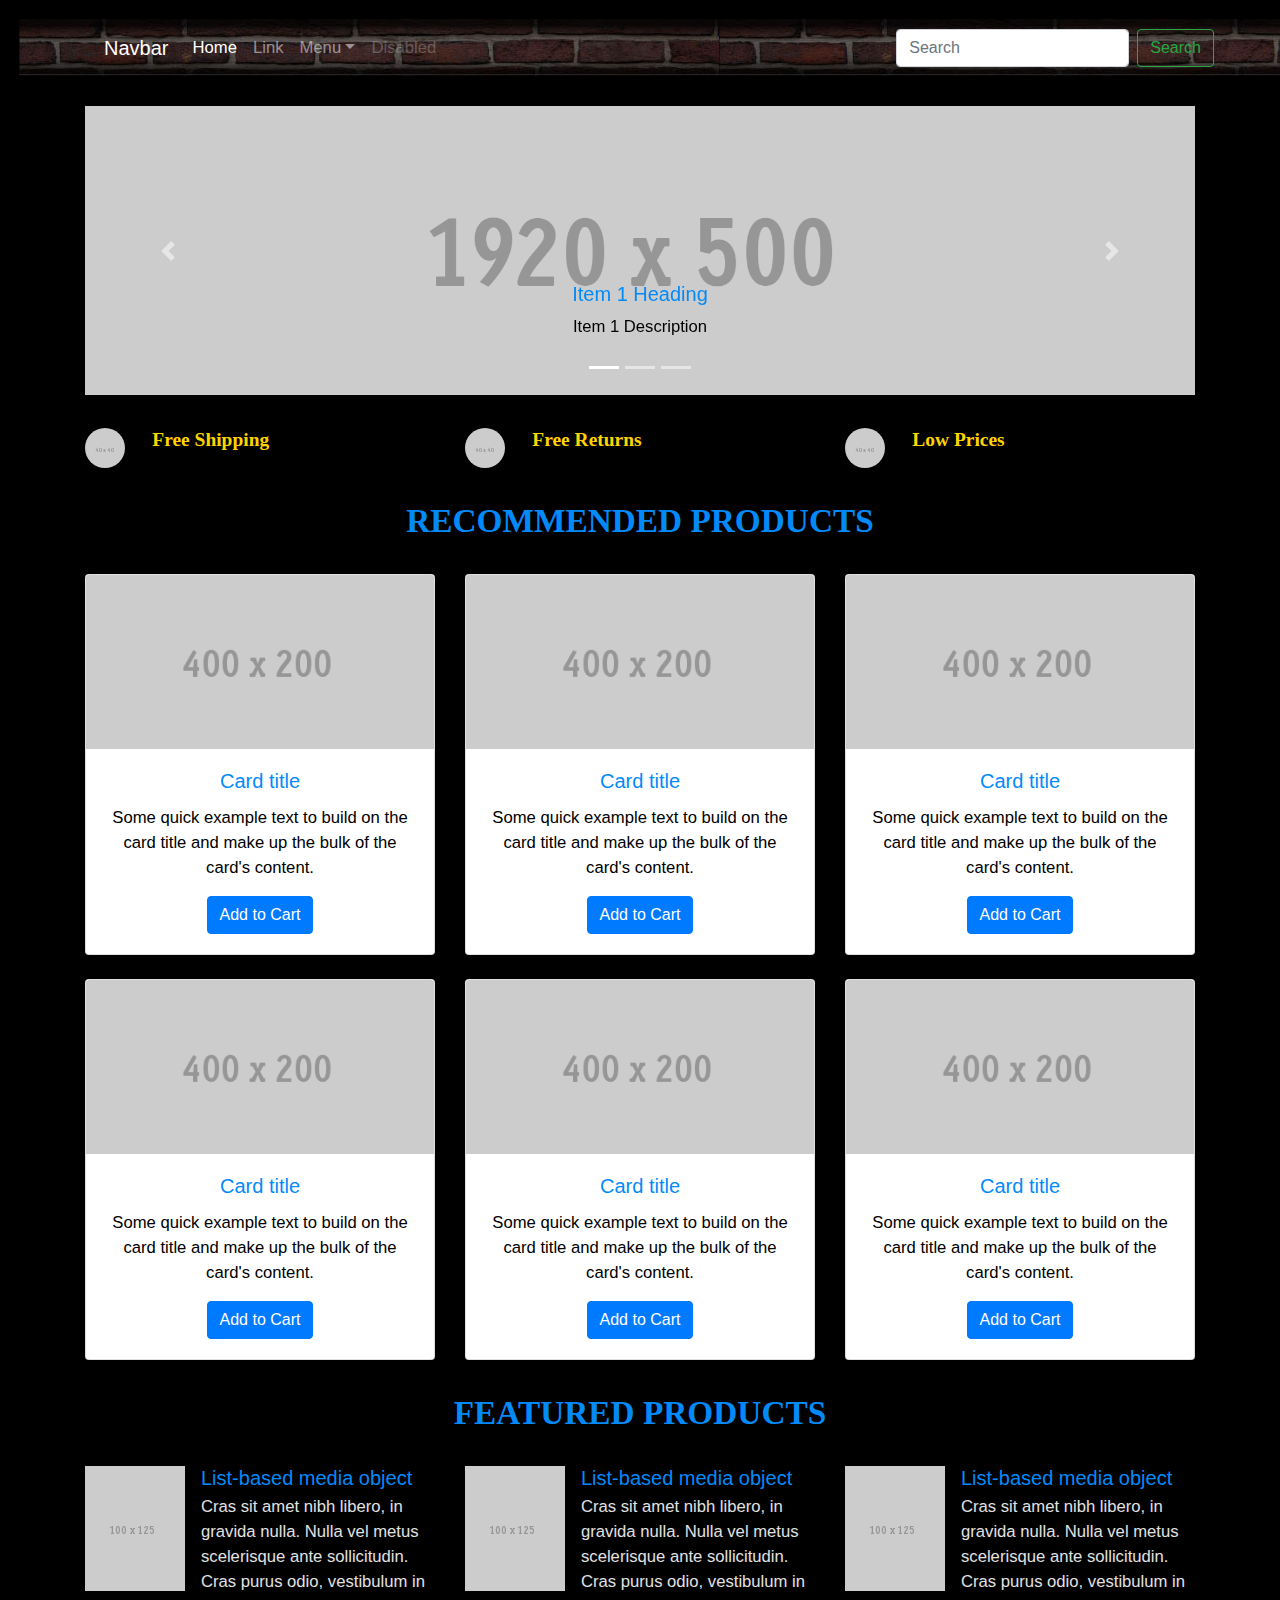
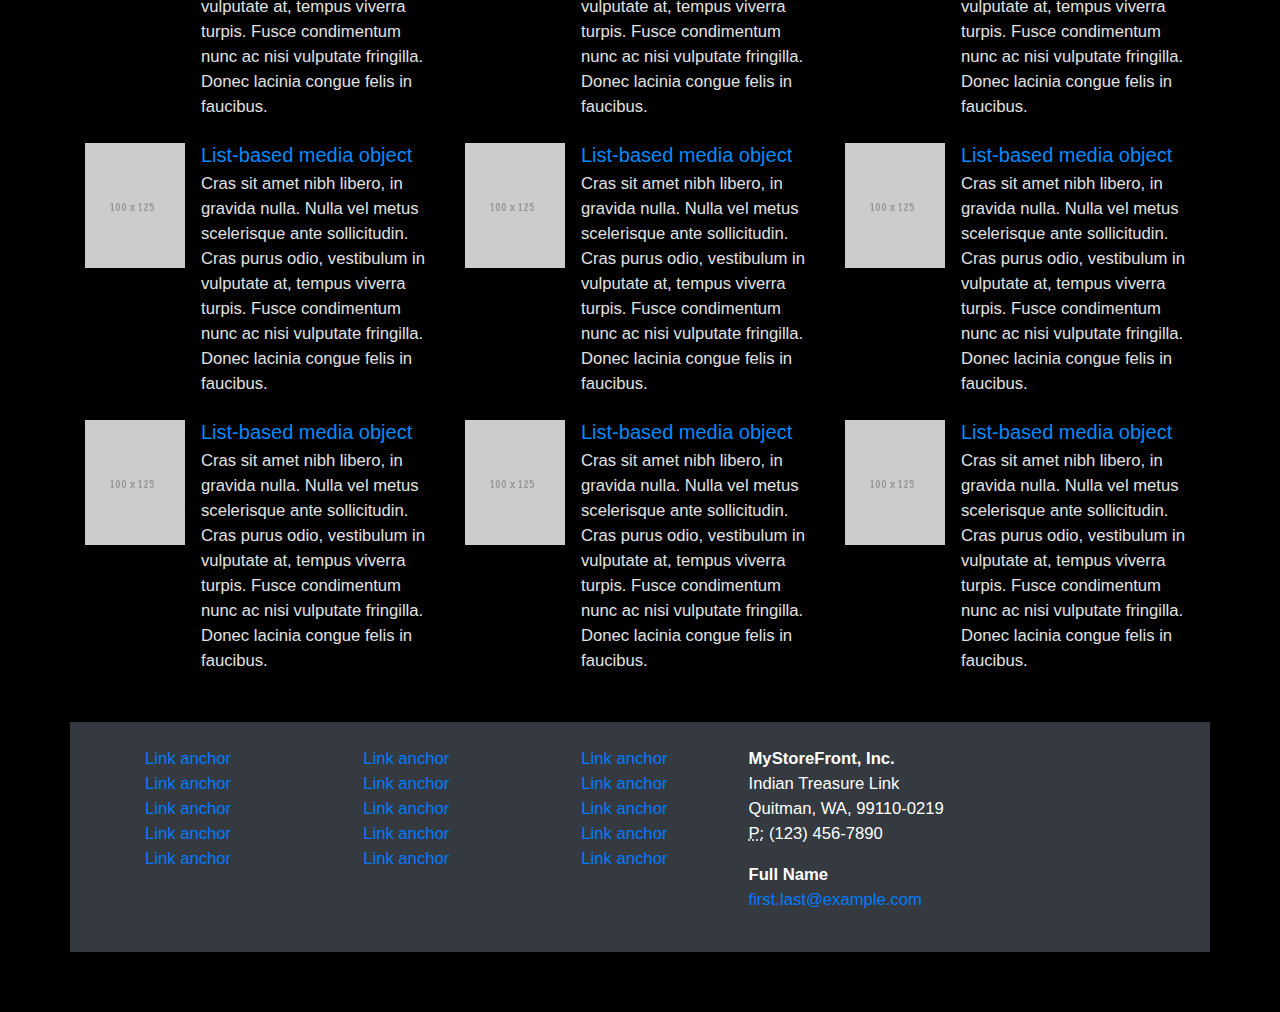
<file: electric_noodle 2/index.html>
<!DOCTYPE html>
<html lang="en">
  <head>
    <meta charset="UTF-8">
    <meta http-equiv="X-UA-Compatible" content="IE=edge">
    <meta name="viewport" content="width=device-width, initial-scale=1">
	<meta keywords="noodles,  ramen, restaurant, japanses" >
	<meta descriptions="A brand new spot for delicous food, serving ramen soup and other creations by our local chef.">
	
    <title>Electric Noodle</title>
    <!-- Bootstrap -->
    <link href="css/bootstrap-4.4.1.css" rel="stylesheet">
  </head>
  <body>
    <nav class="navbar navbar-expand-lg navbar-dark bg-dark">
      <div class="container">
        <a class="navbar-brand" href="#">Navbar</a>
        <button class="navbar-toggler" type="button" data-toggle="collapse" data-target="#navbarSupportedContent" aria-controls="navbarSupportedContent" aria-expanded="false" aria-label="Toggle navigation">
        <span class="navbar-toggler-icon"></span>
        </button>
        <div class="collapse navbar-collapse" id="navbarSupportedContent">
          <ul class="navbar-nav mr-auto">
            <li class="nav-item active">
              <a class="nav-link" href="index.html">Home <span class="sr-only">(current)</span></a>
            </li>
            <li class="nav-item">
              <a class="nav-link" href="#">Link</a>
            </li>
            <li class="nav-item dropdown">
              <a class="nav-link dropdown-toggle" href="menu.html" id="navbarDropdown" role="button" data-toggle="dropdown" aria-haspopup="true" aria-expanded="false">Menu</a>
              <div class="dropdown-menu" aria-labelledby="navbarDropdown">
                <a class="dropdown-item" href="#">Order Online</a>
                <a class="dropdown-item" href="#">Another action</a>
                <div class="dropdown-divider"></div>
                <a class="dropdown-item" href="#">Something else here</a>
              </div>
            </li>
            <li class="nav-item">
              <a class="nav-link disabled" href="#">Disabled</a>
            </li>
          </ul>
          <form class="form-inline my-2 my-lg-0">
            <input class="form-control mr-sm-2" type="search" placeholder="Search" aria-label="Search">
            <button class="btn btn-outline-success my-2 my-sm-0" type="submit">Search</button>
          </form>
        </div>
      </div>
    </nav>
    <div class="container mt-3">
      <div class="row">
        <div class="col-12">
          <div id="carouselExampleControls" class="carousel slide" data-ride="carousel">
            <ol class="carousel-indicators">
              <li data-target="#carouselExampleControls" data-slide-to="0" class="active"></li>
              <li data-target="#carouselExampleControls" data-slide-to="1"></li>
              <li data-target="#carouselExampleControls" data-slide-to="2"></li>
            </ol>
            <div class="carousel-inner">
              <div class="carousel-item active">
                <img class="d-block w-100" src="images/1920x500.gif" alt="First slide">
                <div class="carousel-caption d-none d-md-block">
                  <h5>Item 1 Heading</h5>
                  <p>Item 1 Description</p>
                </div>
              </div>
              <div class="carousel-item">
                <img class="d-block w-100" src="images/1920x500.gif" alt="Second slide">
                <div class="carousel-caption d-none d-md-block">
                  <h5>Item 2 Heading</h5>
                  <p>Item 2 Description</p>
                </div>
              </div>
              <div class="carousel-item">
                <img class="d-block w-100" src="images/1920x500.gif" alt="Third slide">
                <div class="carousel-caption d-none d-md-block">
                  <h5>Item 3 Heading</h5>
                  <p>Item 3 Description</p>
                </div>
              </div>
            </div>
            <a class="carousel-control-prev" href="#carouselExampleControls" role="button" data-slide="prev">
            <span class="carousel-control-prev-icon" aria-hidden="true"></span>
            <span class="sr-only">Previous</span>
            </a>
            <a class="carousel-control-next" href="#carouselExampleControls" role="button" data-slide="next">
            <span class="carousel-control-next-icon" aria-hidden="true"></span>
            <span class="sr-only">Next</span>
            </a>
          </div>
        </div>
      </div>
      <hr>
    </div>
    <div class="container">
      <div class="row">
        <div class="col-4">
          <div class="row">
            <div class="col-2"><img class="rounded-circle" alt="Free Shipping" src="images/40X40.gif"></div>
            <div class="col-lg-6 col-10 ml-1">
              <h4>Free Shipping</h4>
            </div>
          </div>
        </div>
        <div class="col-4">
          <div class="row">
            <div class="col-2"><img class="rounded-circle" alt="Free Shipping" src="images/40X40.gif"></div>
            <div class="col-lg-6 col-10 ml-1">
              <h4>Free Returns</h4>
            </div>
          </div>
        </div>
        <div class="col-4">
          <div class="row">
            <div class="col-2"><img class="rounded-circle" alt="Free Shipping" src="images/40X40.gif"></div>
            <div class="col-lg-6 col-10 ml-1">
              <h4>Low Prices</h4>
            </div>
          </div>
        </div>
      </div>
    </div>
    <hr>
    <h2 class="text-center">RECOMMENDED PRODUCTS</h2>
    <hr>
    <div class="container">
      <div class="row text-center">
        <div class="col-md-4 pb-1 pb-md-0">
          <div class="card">
            <img class="card-img-top" src="images/400X200.gif" alt="Card image cap">
            <div class="card-body">
              <h5 class="card-title">Card title</h5>
              <p class="card-text">Some quick example text to build on the card title and make up the bulk of the card's content.</p>
              <a href="#" class="btn btn-primary">Add to Cart</a>
            </div>
          </div>
        </div>
        <div class="col-md-4 pb-1 pb-md-0">
          <div class="card">
            <img class="card-img-top" src="images/400X200.gif" alt="Card image cap">
            <div class="card-body">
              <h5 class="card-title">Card title</h5>
              <p class="card-text">Some quick example text to build on the card title and make up the bulk of the card's content.</p>
              <a href="#" class="btn btn-primary">Add to Cart</a>
            </div>
          </div>
        </div>
        <div class="col-md-4 pb-1 pb-md-0">
          <div class="card">
            <img class="card-img-top" src="images/400X200.gif" alt="Card image cap">
            <div class="card-body">
              <h5 class="card-title">Card title</h5>
              <p class="card-text">Some quick example text to build on the card title and make up the bulk of the card's content.</p>
              <a href="#" class="btn btn-primary">Add to Cart</a>
            </div>
          </div>
        </div>
      </div>
      <div class="row text-center mt-4">
        <div class="col-md-4 pb-1 pb-md-0">
          <div class="card">
            <img class="card-img-top" src="images/400X200.gif" alt="Card image cap">
            <div class="card-body">
              <h5 class="card-title">Card title</h5>
              <p class="card-text">Some quick example text to build on the card title and make up the bulk of the card's content.</p>
              <a href="#" class="btn btn-primary">Add to Cart</a>
            </div>
          </div>
        </div>
        <div class="col-md-4 pb-1 pb-md-0">
          <div class="card">
            <img class="card-img-top" src="images/400X200.gif" alt="Card image cap">
            <div class="card-body">
              <h5 class="card-title">Card title</h5>
              <p class="card-text">Some quick example text to build on the card title and make up the bulk of the card's content.</p>
              <a href="#" class="btn btn-primary">Add to Cart</a>
            </div>
          </div>
        </div>
        <div class="col-md-4 pb-1 pb-md-0">
          <div class="card">
            <img class="card-img-top" src="images/400X200.gif" alt="Card image cap">
            <div class="card-body">
              <h5 class="card-title">Card title</h5>
              <p class="card-text">Some quick example text to build on the card title and make up the bulk of the card's content.</p>
              <a href="#" class="btn btn-primary">Add to Cart</a>
            </div>
          </div>
        </div>
      </div>
    </div>
    <hr>
    <h2 class="text-center">FEATURED PRODUCTS</h2>
    <hr>
    <div class="container">
      <div class="row">
        <div class="col-lg-4">
          <ul class="list-unstyled">
            <li class="media">
              <img class="mr-3" src="images/100X125.gif" alt="Generic placeholder image">
              <div class="media-body">
                <h5 class="mt-0 mb-1">List-based media object</h5>
                Cras sit amet nibh libero, in gravida nulla. Nulla vel metus scelerisque ante sollicitudin. Cras purus odio, vestibulum in vulputate at, tempus viverra turpis. Fusce condimentum nunc ac nisi vulputate fringilla. Donec lacinia congue felis in faucibus.
              </div>
            </li>
            <li class="media my-4">
              <img class="mr-3" src="images/100X125.gif" alt="Generic placeholder image">
              <div class="media-body">
                <h5 class="mt-0 mb-1">List-based media object</h5>
                Cras sit amet nibh libero, in gravida nulla. Nulla vel metus scelerisque ante sollicitudin. Cras purus odio, vestibulum in vulputate at, tempus viverra turpis. Fusce condimentum nunc ac nisi vulputate fringilla. Donec lacinia congue felis in faucibus.
              </div>
            </li>
            <li class="media">
              <img class="mr-3" src="images/100X125.gif" alt="Generic placeholder image">
              <div class="media-body">
                <h5 class="mt-0 mb-1">List-based media object</h5>
                Cras sit amet nibh libero, in gravida nulla. Nulla vel metus scelerisque ante sollicitudin. Cras purus odio, vestibulum in vulputate at, tempus viverra turpis. Fusce condimentum nunc ac nisi vulputate fringilla. Donec lacinia congue felis in faucibus.
              </div>
            </li>
          </ul>
        </div>
        <div class="col-lg-4">
          <ul class="list-unstyled">
            <li class="media">
              <img class="mr-3" src="images/100X125.gif" alt="Generic placeholder image">
              <div class="media-body">
                <h5 class="mt-0 mb-1">List-based media object</h5>
                Cras sit amet nibh libero, in gravida nulla. Nulla vel metus scelerisque ante sollicitudin. Cras purus odio, vestibulum in vulputate at, tempus viverra turpis. Fusce condimentum nunc ac nisi vulputate fringilla. Donec lacinia congue felis in faucibus.
              </div>
            </li>
            <li class="media my-4">
              <img class="mr-3" src="images/100X125.gif" alt="Generic placeholder image">
              <div class="media-body">
                <h5 class="mt-0 mb-1">List-based media object</h5>
                Cras sit amet nibh libero, in gravida nulla. Nulla vel metus scelerisque ante sollicitudin. Cras purus odio, vestibulum in vulputate at, tempus viverra turpis. Fusce condimentum nunc ac nisi vulputate fringilla. Donec lacinia congue felis in faucibus.
              </div>
            </li>
            <li class="media">
              <img class="mr-3" src="images/100X125.gif" alt="Generic placeholder image">
              <div class="media-body">
                <h5 class="mt-0 mb-1">List-based media object</h5>
                Cras sit amet nibh libero, in gravida nulla. Nulla vel metus scelerisque ante sollicitudin. Cras purus odio, vestibulum in vulputate at, tempus viverra turpis. Fusce condimentum nunc ac nisi vulputate fringilla. Donec lacinia congue felis in faucibus.
              </div>
            </li>
          </ul>
        </div>
        <div class="col-lg-4">
          <ul class="list-unstyled">
            <li class="media">
              <img class="mr-3" src="images/100X125.gif" alt="Generic placeholder image">
              <div class="media-body">
                <h5 class="mt-0 mb-1">List-based media object</h5>
                Cras sit amet nibh libero, in gravida nulla. Nulla vel metus scelerisque ante sollicitudin. Cras purus odio, vestibulum in vulputate at, tempus viverra turpis. Fusce condimentum nunc ac nisi vulputate fringilla. Donec lacinia congue felis in faucibus.
              </div>
            </li>
            <li class="media my-4">
              <img class="mr-3" src="images/100X125.gif" alt="Generic placeholder image">
              <div class="media-body">
                <h5 class="mt-0 mb-1">List-based media object</h5>
                Cras sit amet nibh libero, in gravida nulla. Nulla vel metus scelerisque ante sollicitudin. Cras purus odio, vestibulum in vulputate at, tempus viverra turpis. Fusce condimentum nunc ac nisi vulputate fringilla. Donec lacinia congue felis in faucibus.
              </div>
            </li>
            <li class="media">
              <img class="mr-3" src="images/100X125.gif" alt="Generic placeholder image">
              <div class="media-body">
                <h5 class="mt-0 mb-1">List-based media object</h5>
                Cras sit amet nibh libero, in gravida nulla. Nulla vel metus scelerisque ante sollicitudin. Cras purus odio, vestibulum in vulputate at, tempus viverra turpis. Fusce condimentum nunc ac nisi vulputate fringilla. Donec lacinia congue felis in faucibus.
              </div>
            </li>
          </ul>
        </div>
      </div>
    </div>
    <hr>
    <div class="container text-white bg-dark p-4">
      <div class="row">
        <div class="col-6 col-md-8 col-lg-7">
          <div class="row text-center">
            <div class="col-sm-6 col-md-4 col-lg-4 col-12">
              <ul class="list-unstyled">
                <li class="btn-link"> <a>Link anchor</a> </li>
                <li class="btn-link"> <a>Link anchor</a> </li>
                <li class="btn-link"> <a>Link anchor</a> </li>
                <li class="btn-link"> <a>Link anchor</a> </li>
                <li class="btn-link"> <a>Link anchor</a> </li>
              </ul>
            </div>
            <div class="col-sm-6 col-md-4 col-lg-4 col-12">
              <ul class="list-unstyled">
                <li class="btn-link"> <a>Link anchor</a> </li>
                <li class="btn-link"> <a>Link anchor</a> </li>
                <li class="btn-link"> <a>Link anchor</a> </li>
                <li class="btn-link"> <a>Link anchor</a> </li>
                <li class="btn-link"> <a>Link anchor</a> </li>
              </ul>
            </div>
            <div class="col-sm-6 col-md-4 col-lg-4 col-12">
              <ul class="list-unstyled">
                <li class="btn-link"> <a>Link anchor</a> </li>
                <li class="btn-link"> <a>Link anchor</a> </li>
                <li class="btn-link"> <a>Link anchor</a> </li>
                <li class="btn-link"> <a>Link anchor</a> </li>
                <li class="btn-link"> <a>Link anchor</a> </li>
              </ul>
            </div>
          </div>
        </div>
        <div class="col-md-4 col-lg-5 col-6">
          <address>
            <strong>MyStoreFront, Inc.</strong><br>
            Indian Treasure Link<br>
            Quitman, WA, 99110-0219<br>
            <abbr title="Phone">P:</abbr> (123) 456-7890
          </address>
          <address>
            <strong>Full Name</strong><br>
            <a href="mailto:#">first.last@example.com</a>
          </address>
        </div>
      </div>
    </div>
    <footer class="text-center">
      <div class="container">
        <div class="row">
          <div class="col-12">
            <p>Copyright © MyWebsite. All rights reserved.</p>
          </div>
        </div>
      </div>
    </footer>
    <!-- jQuery (necessary for Bootstrap's JavaScript plugins) -->
    <script src="js/jquery-3.4.1.min.js"></script>
    <!-- Include all compiled plugins (below), or include individual files as needed -->
    <script src="js/popper.min.js"></script>
    <script src="js/bootstrap-4.4.1.js"></script>
  </body>
</html>
</file>
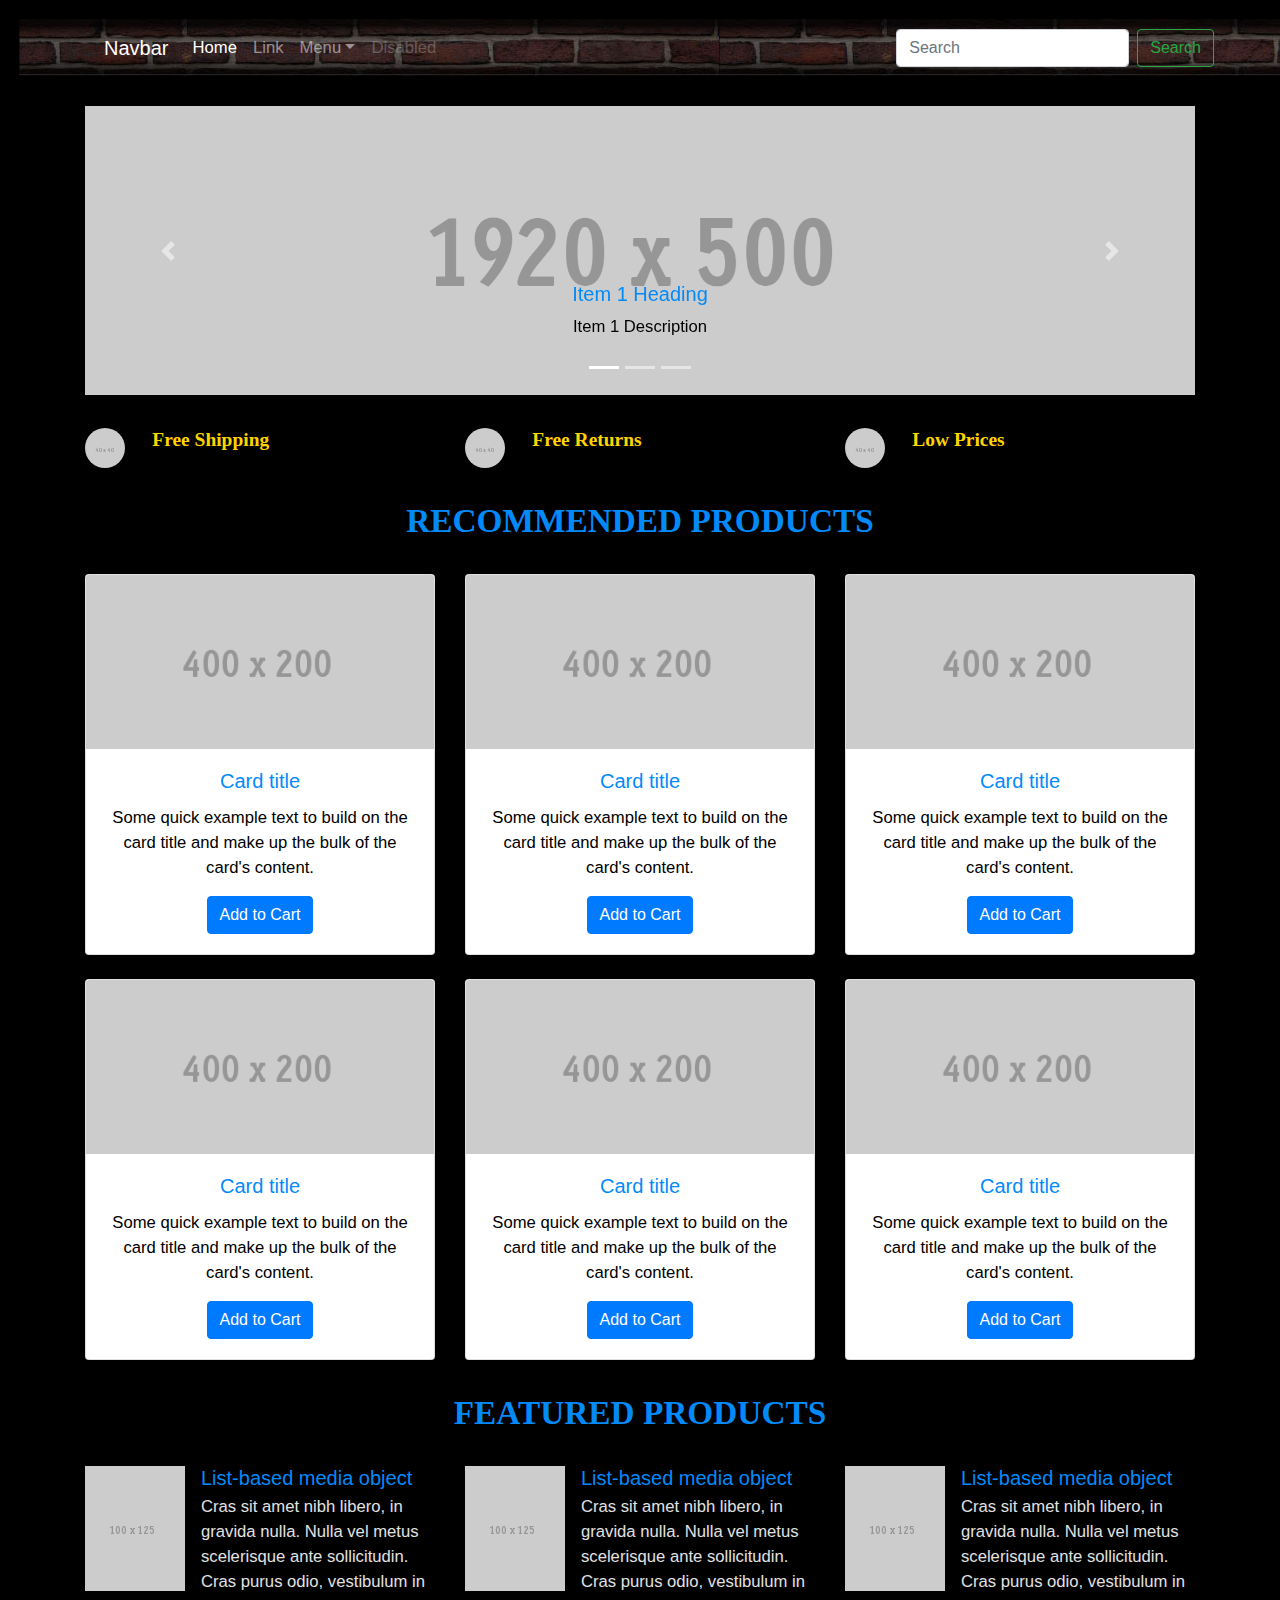
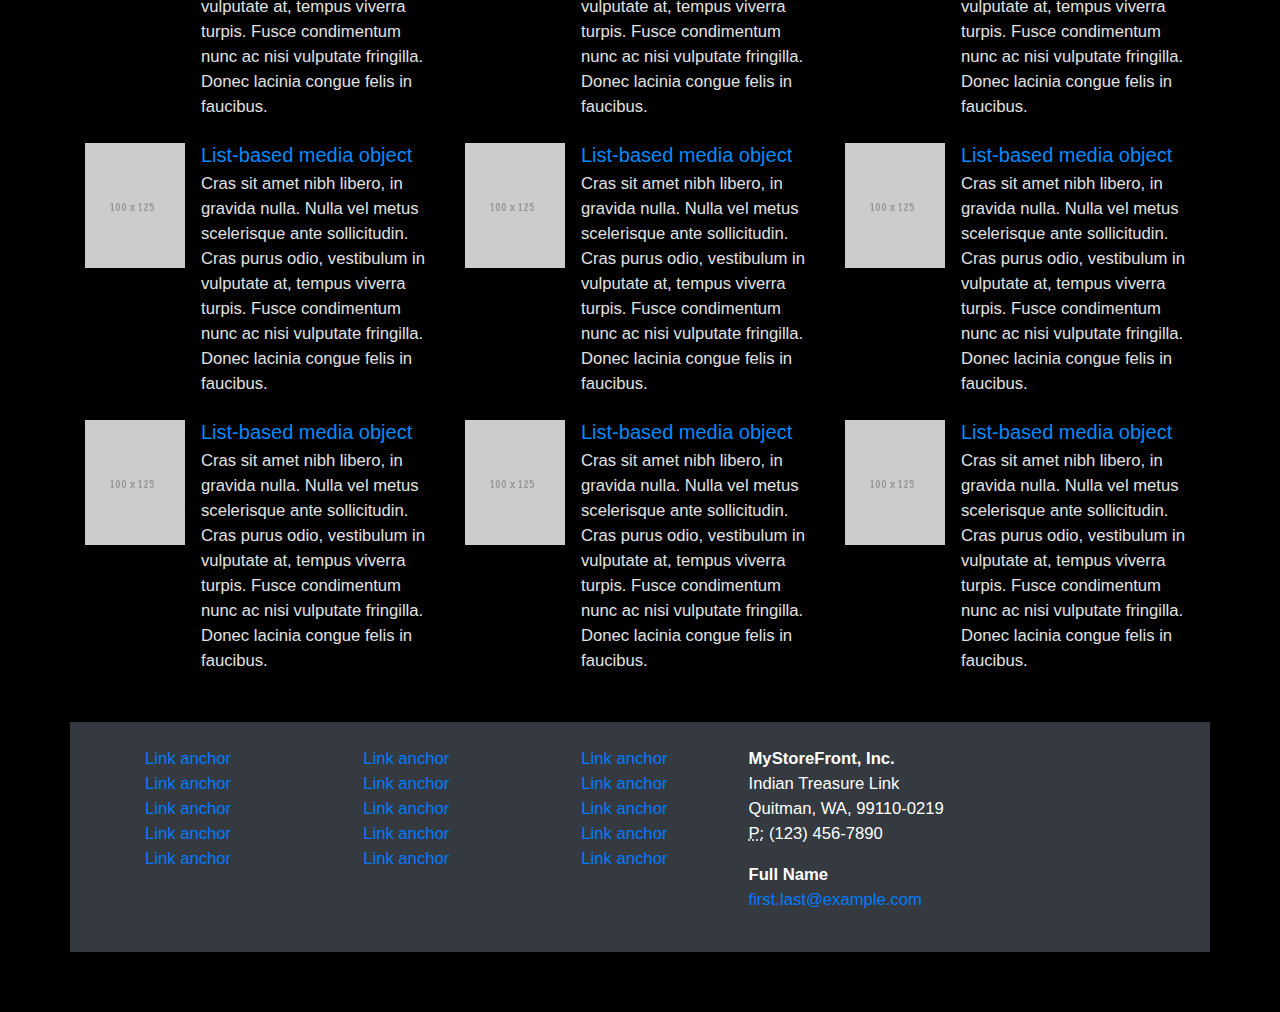
<file: electric_noodle 3/index.html>
<!DOCTYPE html>
<html lang="en">
  <head>
    <meta charset="UTF-8">
    <meta http-equiv="X-UA-Compatible" content="IE=edge">
    <meta name="viewport" content="width=device-width, initial-scale=1">
	<meta keywords="noodles,  ramen, restaurant, japanses" >
	<meta descriptions="A brand new spot for delicous food, serving ramen soup and other creations by our local chef.">
	
    <title>Electric Noodle</title>
    <!-- Bootstrap -->
    <link href="css/bootstrap-4.4.1.css" rel="stylesheet">
  </head>
  <body>
    <nav class="navbar navbar-expand-lg navbar-dark bg-dark">
      <div class="container">
        <a class="navbar-brand" href="#">Navbar</a>
        <button class="navbar-toggler" type="button" data-toggle="collapse" data-target="#navbarSupportedContent" aria-controls="navbarSupportedContent" aria-expanded="false" aria-label="Toggle navigation">
        <span class="navbar-toggler-icon"></span>
        </button>
        <div class="collapse navbar-collapse" id="navbarSupportedContent">
          <ul class="navbar-nav mr-auto">
            <li class="nav-item active">
              <a class="nav-link" href="index.html">Home <span class="sr-only">(current)</span></a>
            </li>
            <li class="nav-item">
              <a class="nav-link" href="#">Link</a>
            </li>
            <li class="nav-item dropdown">
              <a class="nav-link dropdown-toggle" href="menu.html" id="navbarDropdown" role="button" data-toggle="dropdown" aria-haspopup="true" aria-expanded="false">Menu</a>
              <div class="dropdown-menu" aria-labelledby="navbarDropdown">
                <a class="dropdown-item" href="#">Order Online</a>
                <a class="dropdown-item" href="#">Another action</a>
                <div class="dropdown-divider"></div>
                <a class="dropdown-item" href="#">Something else here</a>
              </div>
            </li>
            <li class="nav-item">
              <a class="nav-link disabled" href="#">Disabled</a>
            </li>
          </ul>
          <form class="form-inline my-2 my-lg-0">
            <input class="form-control mr-sm-2" type="search" placeholder="Search" aria-label="Search">
            <button class="btn btn-outline-success my-2 my-sm-0" type="submit">Search</button>
          </form>
        </div>
      </div>
    </nav>
    <div class="container mt-3">
      <div class="row">
        <div class="col-12">
          <div id="carouselExampleControls" class="carousel slide" data-ride="carousel">
            <ol class="carousel-indicators">
              <li data-target="#carouselExampleControls" data-slide-to="0" class="active"></li>
              <li data-target="#carouselExampleControls" data-slide-to="1"></li>
              <li data-target="#carouselExampleControls" data-slide-to="2"></li>
            </ol>
            <div class="carousel-inner">
              <div class="carousel-item active">
                <img class="d-block w-100" src="css/images/1920x500.gif" alt="First slide">
                <div class="carousel-caption d-none d-md-block">
                  <h5>Item 1 Heading</h5>
                  <p>Item 1 Description</p>
                </div>
              </div>
              <div class="carousel-item">
                <img class="d-block w-100" src="css/images/1920x500.gif" alt="Second slide">
                <div class="carousel-caption d-none d-md-block">
                  <h5>Item 2 Heading</h5>
                  <p>Item 2 Description</p>
                </div>
              </div>
              <div class="carousel-item">
                <img class="d-block w-100" src="css/images/1920x500.gif" alt="Third slide">
                <div class="carousel-caption d-none d-md-block">
                  <h5>Item 3 Heading</h5>
                  <p>Item 3 Description</p>
                </div>
              </div>
            </div>
            <a class="carousel-control-prev" href="#carouselExampleControls" role="button" data-slide="prev">
            <span class="carousel-control-prev-icon" aria-hidden="true"></span>
            <span class="sr-only">Previous</span>
            </a>
            <a class="carousel-control-next" href="#carouselExampleControls" role="button" data-slide="next">
            <span class="carousel-control-next-icon" aria-hidden="true"></span>
            <span class="sr-only">Next</span>
            </a>
          </div>
        </div>
      </div>
      <hr>
    </div>
    <div class="container">
      <div class="row">
        <div class="col-4">
          <div class="row">
            <div class="col-2"><img class="rounded-circle" alt="Free Shipping" src="css/images/40X40.gif"></div>
            <div class="col-lg-6 col-10 ml-1">
              <h4>Free Shipping</h4>
            </div>
          </div>
        </div>
        <div class="col-4">
          <div class="row">
            <div class="col-2"><img class="rounded-circle" alt="Free Shipping" src="css/images/40X40.gif"></div>
            <div class="col-lg-6 col-10 ml-1">
              <h4>Free Returns</h4>
            </div>
          </div>
        </div>
        <div class="col-4">
          <div class="row">
            <div class="col-2"><img class="rounded-circle" alt="Free Shipping" src="css/images/40X40.gif"></div>
            <div class="col-lg-6 col-10 ml-1">
              <h4>Low Prices</h4>
            </div>
          </div>
        </div>
      </div>
    </div>
    <hr>
    <h2 class="text-center">RECOMMENDED PRODUCTS</h2>
    <hr>
    <div class="container">
      <div class="row text-center">
        <div class="col-md-4 pb-1 pb-md-0">
          <div class="card">
            <img class="card-img-top" src="css/images/400X200.gif" alt="Card image cap">
            <div class="card-body">
              <h5 class="card-title">Card title</h5>
              <p class="card-text">Some quick example text to build on the card title and make up the bulk of the card's content.</p>
              <a href="#" class="btn btn-primary">Add to Cart</a>
            </div>
          </div>
        </div>
        <div class="col-md-4 pb-1 pb-md-0">
          <div class="card">
            <img class="card-img-top" src="css/images/400X200.gif" alt="Card image cap">
            <div class="card-body">
              <h5 class="card-title">Card title</h5>
              <p class="card-text">Some quick example text to build on the card title and make up the bulk of the card's content.</p>
              <a href="#" class="btn btn-primary">Add to Cart</a>
            </div>
          </div>
        </div>
        <div class="col-md-4 pb-1 pb-md-0">
          <div class="card">
            <img class="card-img-top" src="css/images/400X200.gif" alt="Card image cap">
            <div class="card-body">
              <h5 class="card-title">Card title</h5>
              <p class="card-text">Some quick example text to build on the card title and make up the bulk of the card's content.</p>
              <a href="#" class="btn btn-primary">Add to Cart</a>
            </div>
          </div>
        </div>
      </div>
      <div class="row text-center mt-4">
        <div class="col-md-4 pb-1 pb-md-0">
          <div class="card">
            <img class="card-img-top" src="css/images/400X200.gif" alt="Card image cap">
            <div class="card-body">
              <h5 class="card-title">Card title</h5>
              <p class="card-text">Some quick example text to build on the card title and make up the bulk of the card's content.</p>
              <a href="#" class="btn btn-primary">Add to Cart</a>
            </div>
          </div>
        </div>
        <div class="col-md-4 pb-1 pb-md-0">
          <div class="card">
            <img class="card-img-top" src="css/images/400X200.gif" alt="Card image cap">
            <div class="card-body">
              <h5 class="card-title">Card title</h5>
              <p class="card-text">Some quick example text to build on the card title and make up the bulk of the card's content.</p>
              <a href="#" class="btn btn-primary">Add to Cart</a>
            </div>
          </div>
        </div>
        <div class="col-md-4 pb-1 pb-md-0">
          <div class="card">
            <img class="card-img-top" src="css/images/400X200.gif" alt="Card image cap">
            <div class="card-body">
              <h5 class="card-title">Card title</h5>
              <p class="card-text">Some quick example text to build on the card title and make up the bulk of the card's content.</p>
              <a href="#" class="btn btn-primary">Add to Cart</a>
            </div>
          </div>
        </div>
      </div>
    </div>
    <hr>
    <h2 class="text-center">FEATURED PRODUCTS</h2>
    <hr>
    <div class="container">
      <div class="row">
        <div class="col-lg-4">
          <ul class="list-unstyled">
            <li class="media">
              <img class="mr-3" src="css/images/100X125.gif" alt="Generic placeholder image">
              <div class="media-body">
                <h5 class="mt-0 mb-1">List-based media object</h5>
                Cras sit amet nibh libero, in gravida nulla. Nulla vel metus scelerisque ante sollicitudin. Cras purus odio, vestibulum in vulputate at, tempus viverra turpis. Fusce condimentum nunc ac nisi vulputate fringilla. Donec lacinia congue felis in faucibus.
              </div>
            </li>
            <li class="media my-4">
              <img class="mr-3" src="css/images/100X125.gif" alt="Generic placeholder image">
              <div class="media-body">
                <h5 class="mt-0 mb-1">List-based media object</h5>
                Cras sit amet nibh libero, in gravida nulla. Nulla vel metus scelerisque ante sollicitudin. Cras purus odio, vestibulum in vulputate at, tempus viverra turpis. Fusce condimentum nunc ac nisi vulputate fringilla. Donec lacinia congue felis in faucibus.
              </div>
            </li>
            <li class="media">
              <img class="mr-3" src="css/images/100X125.gif" alt="Generic placeholder image">
              <div class="media-body">
                <h5 class="mt-0 mb-1">List-based media object</h5>
                Cras sit amet nibh libero, in gravida nulla. Nulla vel metus scelerisque ante sollicitudin. Cras purus odio, vestibulum in vulputate at, tempus viverra turpis. Fusce condimentum nunc ac nisi vulputate fringilla. Donec lacinia congue felis in faucibus.
              </div>
            </li>
          </ul>
        </div>
        <div class="col-lg-4">
          <ul class="list-unstyled">
            <li class="media">
              <img class="mr-3" src="css/images/100X125.gif" alt="Generic placeholder image">
              <div class="media-body">
                <h5 class="mt-0 mb-1">List-based media object</h5>
                Cras sit amet nibh libero, in gravida nulla. Nulla vel metus scelerisque ante sollicitudin. Cras purus odio, vestibulum in vulputate at, tempus viverra turpis. Fusce condimentum nunc ac nisi vulputate fringilla. Donec lacinia congue felis in faucibus.
              </div>
            </li>
            <li class="media my-4">
              <img class="mr-3" src="css/images/100X125.gif" alt="Generic placeholder image">
              <div class="media-body">
                <h5 class="mt-0 mb-1">List-based media object</h5>
                Cras sit amet nibh libero, in gravida nulla. Nulla vel metus scelerisque ante sollicitudin. Cras purus odio, vestibulum in vulputate at, tempus viverra turpis. Fusce condimentum nunc ac nisi vulputate fringilla. Donec lacinia congue felis in faucibus.
              </div>
            </li>
            <li class="media">
              <img class="mr-3" src="css/images/100X125.gif" alt="Generic placeholder image">
              <div class="media-body">
                <h5 class="mt-0 mb-1">List-based media object</h5>
                Cras sit amet nibh libero, in gravida nulla. Nulla vel metus scelerisque ante sollicitudin. Cras purus odio, vestibulum in vulputate at, tempus viverra turpis. Fusce condimentum nunc ac nisi vulputate fringilla. Donec lacinia congue felis in faucibus.
              </div>
            </li>
          </ul>
        </div>
        <div class="col-lg-4">
          <ul class="list-unstyled">
            <li class="media">
              <img class="mr-3" src="css/images/100X125.gif" alt="Generic placeholder image">
              <div class="media-body">
                <h5 class="mt-0 mb-1">List-based media object</h5>
                Cras sit amet nibh libero, in gravida nulla. Nulla vel metus scelerisque ante sollicitudin. Cras purus odio, vestibulum in vulputate at, tempus viverra turpis. Fusce condimentum nunc ac nisi vulputate fringilla. Donec lacinia congue felis in faucibus.
              </div>
            </li>
            <li class="media my-4">
              <img class="mr-3" src="css/images/100X125.gif" alt="Generic placeholder image">
              <div class="media-body">
                <h5 class="mt-0 mb-1">List-based media object</h5>
                Cras sit amet nibh libero, in gravida nulla. Nulla vel metus scelerisque ante sollicitudin. Cras purus odio, vestibulum in vulputate at, tempus viverra turpis. Fusce condimentum nunc ac nisi vulputate fringilla. Donec lacinia congue felis in faucibus.
              </div>
            </li>
            <li class="media">
              <img class="mr-3" src="css/images/100X125.gif" alt="Generic placeholder image">
              <div class="media-body">
                <h5 class="mt-0 mb-1">List-based media object</h5>
                Cras sit amet nibh libero, in gravida nulla. Nulla vel metus scelerisque ante sollicitudin. Cras purus odio, vestibulum in vulputate at, tempus viverra turpis. Fusce condimentum nunc ac nisi vulputate fringilla. Donec lacinia congue felis in faucibus.
              </div>
            </li>
          </ul>
        </div>
      </div>
    </div>
    <hr>
    <div class="container text-white bg-dark p-4">
      <div class="row">
        <div class="col-6 col-md-8 col-lg-7">
          <div class="row text-center">
            <div class="col-sm-6 col-md-4 col-lg-4 col-12">
              <ul class="list-unstyled">
                <li class="btn-link"> <a>Link anchor</a> </li>
                <li class="btn-link"> <a>Link anchor</a> </li>
                <li class="btn-link"> <a>Link anchor</a> </li>
                <li class="btn-link"> <a>Link anchor</a> </li>
                <li class="btn-link"> <a>Link anchor</a> </li>
              </ul>
            </div>
            <div class="col-sm-6 col-md-4 col-lg-4 col-12">
              <ul class="list-unstyled">
                <li class="btn-link"> <a>Link anchor</a> </li>
                <li class="btn-link"> <a>Link anchor</a> </li>
                <li class="btn-link"> <a>Link anchor</a> </li>
                <li class="btn-link"> <a>Link anchor</a> </li>
                <li class="btn-link"> <a>Link anchor</a> </li>
              </ul>
            </div>
            <div class="col-sm-6 col-md-4 col-lg-4 col-12">
              <ul class="list-unstyled">
                <li class="btn-link"> <a>Link anchor</a> </li>
                <li class="btn-link"> <a>Link anchor</a> </li>
                <li class="btn-link"> <a>Link anchor</a> </li>
                <li class="btn-link"> <a>Link anchor</a> </li>
                <li class="btn-link"> <a>Link anchor</a> </li>
              </ul>
            </div>
          </div>
        </div>
        <div class="col-md-4 col-lg-5 col-6">
          <address>
            <strong>MyStoreFront, Inc.</strong><br>
            Indian Treasure Link<br>
            Quitman, WA, 99110-0219<br>
            <abbr title="Phone">P:</abbr> (123) 456-7890
          </address>
          <address>
            <strong>Full Name</strong><br>
            <a href="mailto:#">first.last@example.com</a>
          </address>
        </div>
      </div>
    </div>
    <footer class="text-center">
      <div class="container">
        <div class="row">
          <div class="col-12">
            <p>Copyright © MyWebsite. All rights reserved.</p>
          </div>
        </div>
      </div>
    </footer>
    <!-- jQuery (necessary for Bootstrap's JavaScript plugins) -->
    <script src="js/jquery-3.4.1.min.js"></script>
    <!-- Include all compiled plugins (below), or include individual files as needed -->
    <script src="js/popper.min.js"></script>
    <script src="js/bootstrap-4.4.1.js"></script>
  </body>
</html>
</file>
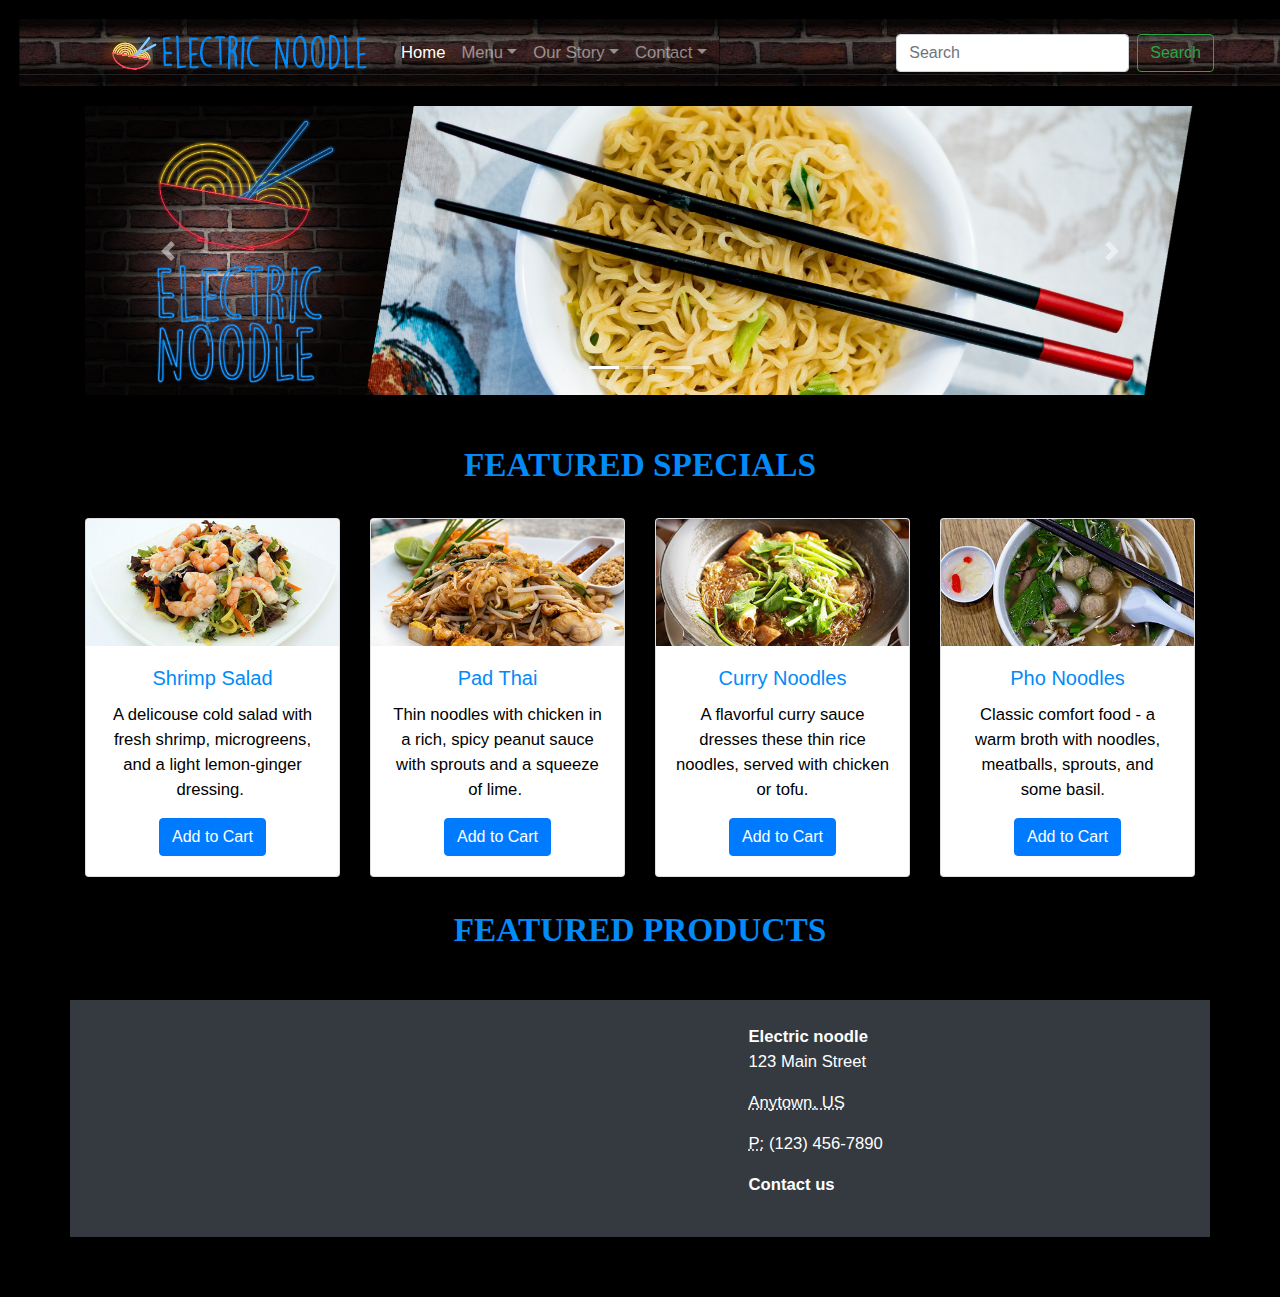
<file: electric_noodle 2/ElectricNoodle.html>
<!DOCTYPE html>
<html lang="en">
  <head>
    <meta charset="UTF-8">
    <meta http-equiv="X-UA-Compatible" content="IE=edge">
    <meta name="viewport" content="width=device-width, initial-scale=1">
    <title>Bootstrap eCommerce Page Template</title>
    <!-- Bootstrap -->
    <link href="css/bootstrap-4.4.1.css" rel="stylesheet">
  </head>
  <body>
    <nav class="navbar navbar-expand-lg navbar-dark bg-dark">
      <div class="container">
        <a class="navbar-brand" href="#"><img src="images/noodle-logo.png" width="273" height="41" alt=""/></a>
        <button class="navbar-toggler" type="button" data-toggle="collapse" data-target="#navbarSupportedContent" aria-controls="navbarSupportedContent" aria-expanded="false" aria-label="Toggle navigation">
        <span class="navbar-toggler-icon">z</span>
        </button>
        <div class="collapse navbar-collapse" id="navbarSupportedContent">
          <ul class="navbar-nav mr-auto">
            <li class="nav-item active">
              <a class="nav-link" href="index.html">Home <span class="sr-only">(current)</span></a>
            </li>
            
            <li class="nav-item dropdown">
              <a class="nav-link dropdown-toggle" href="menu.html" id="navbarDropdown" role="button" data-toggle="dropdown" aria-haspopup="true" aria-expanded="false">Menu</a>
              <div class="dropdown-menu" aria-labelledby="navbarDropdown">
                <a class="dropdown-item" href="order.html">Order Online</a>
                <a class="dropdown-item" href="specials.html">Specials</a>
                <div class="dropdown-divider"></div>

              </div>
            </li>
			  
            <li class="nav-item dropdown"> <a class="nav-link dropdown-toggle" href="story.html" id="navbarDropdown2" role="button" data-toggle="dropdown" aria-haspopup="true" aria-expanded="false">Our Story</a>
              <div class="dropdown-menu" aria-labelledby="navbarDropdown"> <a class="dropdown-item" href="spotlight.html">Employee Spotlight</a> </div>
            </li>
			  
            <li class="nav-item dropdown"> <a class="nav-link dropdown-toggle" href="contact.html" id="navbarDropdown4" role="button" data-toggle="dropdown" aria-haspopup="true" aria-expanded="false">Contact</a>
              <div class="dropdown-menu" aria-labelledby="navbarDropdown"> <a class="dropdown-item" href="feedback.html">Feedback</a>
				<a class="dropdown-item" href="apply.html">Apply Online</a>
				</div>
            </li>
          </ul>
          <form class="form-inline my-2 my-lg-0">
            <input class="form-control mr-sm-2" type="search" placeholder="Search" aria-label="Search">
            <button class="btn btn-outline-success my-2 my-sm-0" type="submit">Search</button>
          </form>
        </div>
      </div>
    </nav>
    <div class="container mt-3">
      <div class="row">
        <div class="col-12">
          <div id="carouselExampleControls" class="carousel slide" data-ride="carousel">
            <ol class="carousel-indicators">
              <li data-target="#carouselExampleControls" data-slide-to="0" class="active"></li>
              <li data-target="#carouselExampleControls" data-slide-to="1"></li>
              <li data-target="#carouselExampleControls" data-slide-to="2"></li>
            </ol>
            <div class="carousel-inner">
              <div class="carousel-item active">
                <img class="d-block w-100" src="images/slideshow1.png" alt="First slide">
                <div class="carousel-caption d-none d-md-block">
					
                </div>
              </div>
              <div class="carousel-item">
                <img class="d-block w-100" src="images/slideshow2.png" alt="Second slide">
                <div class="carousel-caption d-none d-md-block">
                </div>
              </div>
              <div class="carousel-item">
                <img class="d-block w-100" src="images/slideshow3.png" alt="Third slide">
                <div class="carousel-caption d-none d-md-block">
                  <h5>Item 3 Heading</h5>
                  <p>Item 3 Description</p>
                </div>
              </div>
            </div>
            <a class="carousel-control-prev" href="#carouselExampleControls" role="button" data-slide="prev">
            <span class="carousel-control-prev-icon" aria-hidden="true"></span>
            <span class="sr-only">Previous</span>
            </a>
            <a class="carousel-control-next" href="#carouselExampleControls" role="button" data-slide="next">
            <span class="carousel-control-next-icon" aria-hidden="true"></span>
            <span class="sr-only">Next</span>
            </a>
          </div>
        </div>
      </div>
      <hr>
    </div>
<hr>
    <h2 class="text-center">FEATURED SPECIALS</h2>
    <hr>
    <div class="container">
      <div class="row text-center">
        <div class="col-md-3 pb-1 pb-md-0 col-xl-3">
          <div class="card">
            <img class="card-img-top" src="images/shrimp-noodles.jpg" alt="Card image cap">
            <div class="card-body">
              <h5 class="card-title">Shrimp Salad</h5>
              <p class="card-text">A delicouse cold salad with fresh shrimp, microgreens, and a light lemon-ginger dressing.&nbsp;</p>
              <a href="#" class="btn btn-primary">Add to Cart</a>
            </div>
          </div>
        </div>
        <div class="pb-1 pb-md-0 col-xl-3 col-md-3">
          <div class="card">
            <img class="card-img-top" src="images/padthai-noodles.jpg" alt="Card image cap">
            <div class="card-body">
              <h5 class="card-title">Pad Thai</h5>
              <p class="card-text">Thin noodles with chicken in a rich, spicy peanut sauce with sprouts and a squeeze of lime.&nbsp;</p>
              <a href="#" class="btn btn-primary">Add to Cart</a>
            </div>
          </div>
        </div>
        <div class="pb-1 pb-md-0 col-xl-3 col-md-3">
          <div class="card">
            <img class="card-img-top" src="images/curry-noodles.jpg" alt="Card image cap">
            <div class="card-body">
              <h5 class="card-title">Curry Noodles</h5>
              <p class="card-text">A flavorful curry sauce dresses these thin rice noodles, served with chicken or tofu.</p>
              <a href="#" class="btn btn-primary">Add to Cart</a>
            </div>
          </div>
        </div>
        <div class="col-xl-3 col-md-3">          <div class="card">
            <img class="card-img-top" src="images/pho-noodles.jpg" alt="Card image cap">
            <div class="card-body">
              <h5 class="card-title">Pho Noodles</h5>
              <p class="card-text">Classic comfort food - a warm broth with noodles, meatballs, sprouts, and some basil.&nbsp;&nbsp;</p>
              <a href="#" class="btn btn-primary">Add to Cart</a>
            </div>
          </div></div>
      </div>
</div>
    <hr>
    <h2 class="text-center">FEATURED PRODUCTS</h2>
    <hr>
<hr>
    <div class="container text-white bg-dark p-4">
      <div class="row">
        <div class="col-6 col-md-8 col-lg-7">
          <div class="row text-center">
<div class="col-sm-6 col-md-4 col-lg-4 col-12"> </div>
</div>
        </div>
        <div class="col-md-4 col-lg-5 col-6">
          <address>
          <strong>Electric noodle</strong><br>
          123 Main Street
          </address>
          <address>
          <abbr title="Phone">Anytown, US</abbr>
          </address>
          <address>
          <abbr title="Phone">P:</abbr> (123) 456-7890
          </address>
<address>
        <strong>Contact us</strong>
            <a href="mailto:#">&nbsp;</a>
          </address>
        </div>
      </div>
    </div>
    <footer class="text-center">
      <div class="container">
        <div class="row">
          <div class="col-12">
            <p>Copyright © MyWebsite. All rights reserved.</p>
          </div>
        </div>
      </div>
    </footer>
    <!-- jQuery (necessary for Bootstrap's JavaScript plugins) -->
    <script src="js/jquery-3.4.1.min.js"></script>
    <!-- Include all compiled plugins (below), or include individual files as needed -->
    <script src="js/popper.min.js"></script>
    <script src="js/bootstrap-4.4.1.js"></script>
  </body>
</html>
</file>
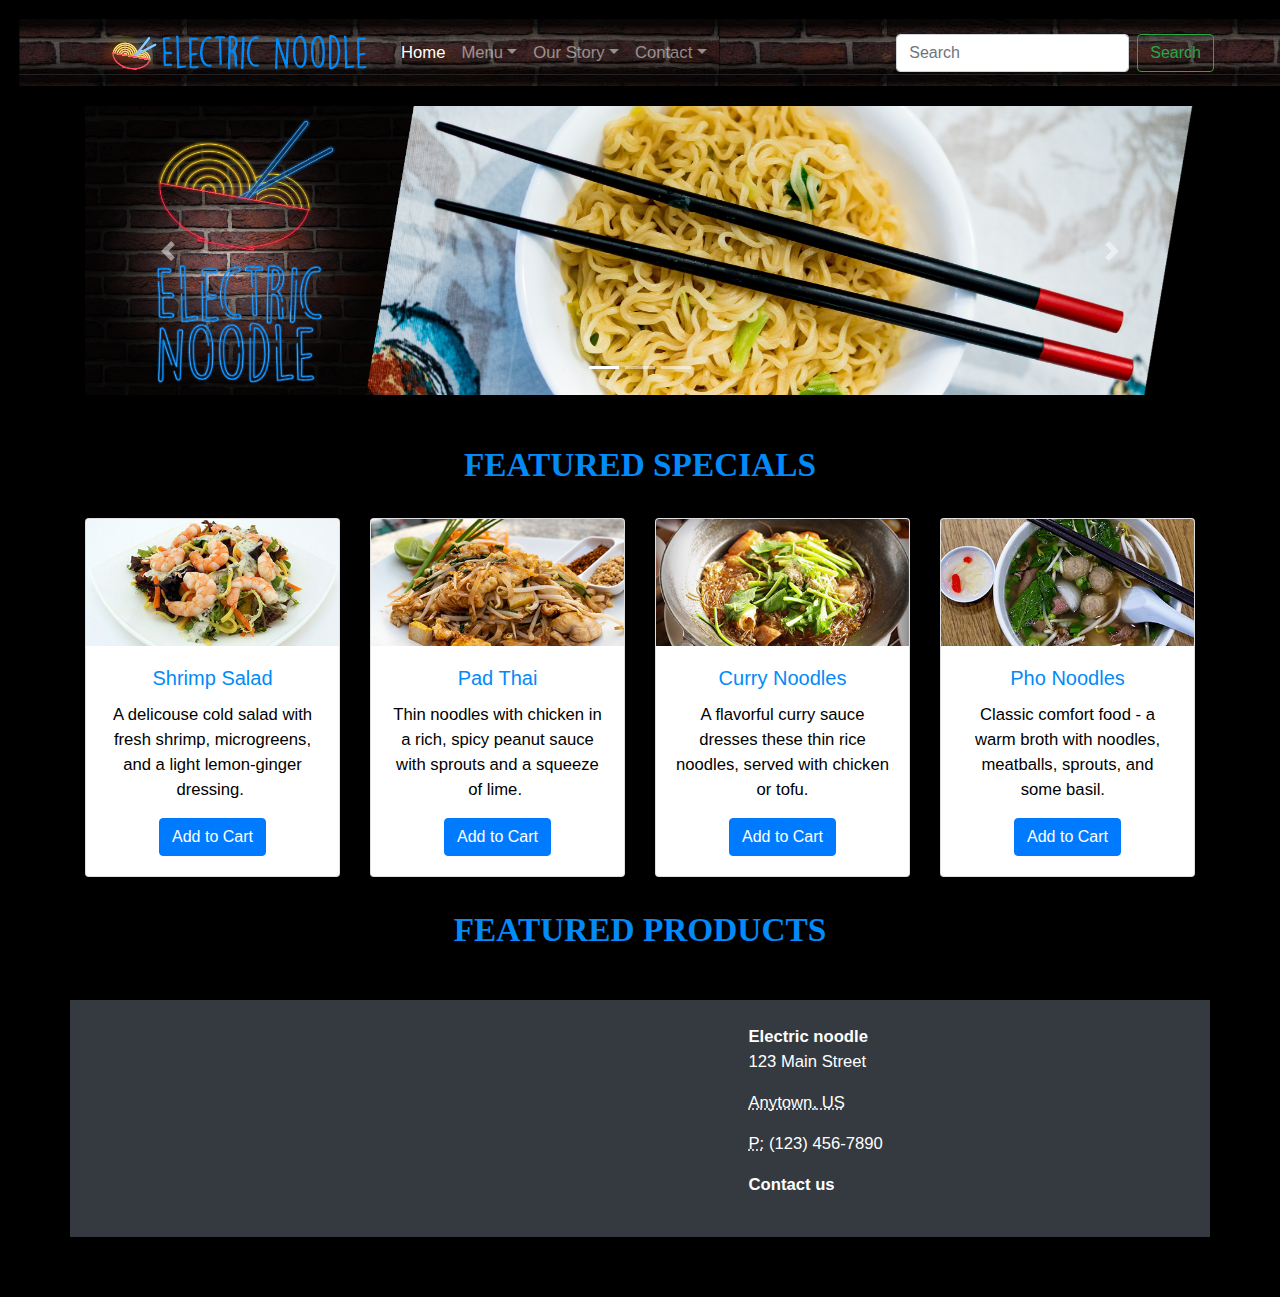
<file: electric_noodle 3/Untitled-3.html>
<!DOCTYPE html>
<html lang="en">
  <head>
    <meta charset="UTF-8">
    <meta http-equiv="X-UA-Compatible" content="IE=edge">
    <meta name="viewport" content="width=device-width, initial-scale=1">
    <title>Bootstrap eCommerce Page Template</title>
    <!-- Bootstrap -->
    <link href="css/bootstrap-4.4.1.css" rel="stylesheet">
  </head>
  <body>
    <nav class="navbar navbar-expand-lg navbar-dark bg-dark">
      <div class="container">
        <a class="navbar-brand" href="#"><img src="css/images/noodle-logo.png" width="273" height="41" alt=""/></a>
        <button class="navbar-toggler" type="button" data-toggle="collapse" data-target="#navbarSupportedContent" aria-controls="navbarSupportedContent" aria-expanded="false" aria-label="Toggle navigation">
        <span class="navbar-toggler-icon">z</span>
        </button>
        <div class="collapse navbar-collapse" id="navbarSupportedContent">
          <ul class="navbar-nav mr-auto">
            <li class="nav-item active">
              <a class="nav-link" href="index.html">Home <span class="sr-only">(current)</span></a>
            </li>
            
            <li class="nav-item dropdown">
              <a class="nav-link dropdown-toggle" href="menu.html" id="navbarDropdown" role="button" data-toggle="dropdown" aria-haspopup="true" aria-expanded="false">Menu</a>
              <div class="dropdown-menu" aria-labelledby="navbarDropdown">
                <a class="dropdown-item" href="order.html">Order Online</a>
                <a class="dropdown-item" href="specials.html">Specials</a>
                <div class="dropdown-divider"></div>

              </div>
            </li>
			  
            <li class="nav-item dropdown"> <a class="nav-link dropdown-toggle" href="story.html" id="navbarDropdown2" role="button" data-toggle="dropdown" aria-haspopup="true" aria-expanded="false">Our Story</a>
              <div class="dropdown-menu" aria-labelledby="navbarDropdown"> <a class="dropdown-item" href="spotlight.html">Employee Spotlight</a> </div>
            </li>
			  
            <li class="nav-item dropdown"> <a class="nav-link dropdown-toggle" href="contact.html" id="navbarDropdown4" role="button" data-toggle="dropdown" aria-haspopup="true" aria-expanded="false">Contact</a>
              <div class="dropdown-menu" aria-labelledby="navbarDropdown"> <a class="dropdown-item" href="feedback.html">Feedback</a>
				<a class="dropdown-item" href="apply.html">Apply Online</a>
				</div>
            </li>
          </ul>
          <form class="form-inline my-2 my-lg-0">
            <input class="form-control mr-sm-2" type="search" placeholder="Search" aria-label="Search">
            <button class="btn btn-outline-success my-2 my-sm-0" type="submit">Search</button>
          </form>
        </div>
      </div>
    </nav>
    <div class="container mt-3">
      <div class="row">
        <div class="col-12">
          <div id="carouselExampleControls" class="carousel slide" data-ride="carousel">
            <ol class="carousel-indicators">
              <li data-target="#carouselExampleControls" data-slide-to="0" class="active"></li>
              <li data-target="#carouselExampleControls" data-slide-to="1"></li>
              <li data-target="#carouselExampleControls" data-slide-to="2"></li>
            </ol>
            <div class="carousel-inner">
              <div class="carousel-item active">
                <img class="d-block w-100" src="css/images/slideshow1.png" alt="First slide">
                <div class="carousel-caption d-none d-md-block">
					
                </div>
              </div>
              <div class="carousel-item">
                <img class="d-block w-100" src="css/images/slideshow2.png" alt="Second slide">
                <div class="carousel-caption d-none d-md-block">
                </div>
              </div>
              <div class="carousel-item">
                <img class="d-block w-100" src="css/images/slideshow3.png" alt="Third slide">
                <div class="carousel-caption d-none d-md-block">
                  <h5>Item 3 Heading</h5>
                  <p>Item 3 Description</p>
                </div>
              </div>
            </div>
            <a class="carousel-control-prev" href="#carouselExampleControls" role="button" data-slide="prev">
            <span class="carousel-control-prev-icon" aria-hidden="true"></span>
            <span class="sr-only">Previous</span>
            </a>
            <a class="carousel-control-next" href="#carouselExampleControls" role="button" data-slide="next">
            <span class="carousel-control-next-icon" aria-hidden="true"></span>
            <span class="sr-only">Next</span>
            </a>
          </div>
        </div>
      </div>
      <hr>
    </div>
<hr>
    <h2 class="text-center">FEATURED SPECIALS</h2>
    <hr>
    <div class="container">
      <div class="row text-center">
        <div class="col-md-3 pb-1 pb-md-0 col-xl-3">
          <div class="card">
            <img class="card-img-top" src="css/images/shrimp-noodles.jpg" alt="Card image cap">
            <div class="card-body">
              <h5 class="card-title">Shrimp Salad</h5>
              <p class="card-text">A delicouse cold salad with fresh shrimp, microgreens, and a light lemon-ginger dressing.&nbsp;</p>
              <a href="#" class="btn btn-primary">Add to Cart</a>
            </div>
          </div>
        </div>
        <div class="pb-1 pb-md-0 col-xl-3 col-md-3">
          <div class="card">
            <img class="card-img-top" src="css/images/padthai-noodles.jpg" alt="Card image cap">
            <div class="card-body">
              <h5 class="card-title">Pad Thai</h5>
              <p class="card-text">Thin noodles with chicken in a rich, spicy peanut sauce with sprouts and a squeeze of lime.&nbsp;</p>
              <a href="#" class="btn btn-primary">Add to Cart</a>
            </div>
          </div>
        </div>
        <div class="pb-1 pb-md-0 col-xl-3 col-md-3">
          <div class="card">
            <img class="card-img-top" src="css/images/curry-noodles.jpg" alt="Card image cap">
            <div class="card-body">
              <h5 class="card-title">Curry Noodles</h5>
              <p class="card-text">A flavorful curry sauce dresses these thin rice noodles, served with chicken or tofu.</p>
              <a href="#" class="btn btn-primary">Add to Cart</a>
            </div>
          </div>
        </div>
        <div class="col-xl-3 col-md-3">          <div class="card">
            <img class="card-img-top" src="css/images/pho-noodles.jpg" alt="Card image cap">
            <div class="card-body">
              <h5 class="card-title">Pho Noodles</h5>
              <p class="card-text">Classic comfort food - a warm broth with noodles, meatballs, sprouts, and some basil.&nbsp;&nbsp;</p>
              <a href="#" class="btn btn-primary">Add to Cart</a>
            </div>
          </div></div>
      </div>
</div>
    <hr>
    <h2 class="text-center">FEATURED PRODUCTS</h2>
    <hr>
<hr>
    <div class="container text-white bg-dark p-4">
      <div class="row">
        <div class="col-6 col-md-8 col-lg-7">
          <div class="row text-center">
<div class="col-sm-6 col-md-4 col-lg-4 col-12"> </div>
</div>
        </div>
        <div class="col-md-4 col-lg-5 col-6">
          <address>
          <strong>Electric noodle</strong><br>
          123 Main Street
          </address>
          <address>
          <abbr title="Phone">Anytown, US</abbr>
          </address>
          <address>
          <abbr title="Phone">P:</abbr> (123) 456-7890
          </address>
<address>
        <strong>Contact us</strong>
            <a href="mailto:#">&nbsp;</a>
          </address>
        </div>
      </div>
    </div>
    <footer class="text-center">
      <div class="container">
        <div class="row">
          <div class="col-12">
            <p>Copyright © MyWebsite. All rights reserved.</p>
          </div>
        </div>
      </div>
    </footer>
    <!-- jQuery (necessary for Bootstrap's JavaScript plugins) -->
    <script src="js/jquery-3.4.1.min.js"></script>
    <!-- Include all compiled plugins (below), or include individual files as needed -->
    <script src="js/popper.min.js"></script>
    <script src="js/bootstrap-4.4.1.js"></script>
  </body>
</html>
</file>
